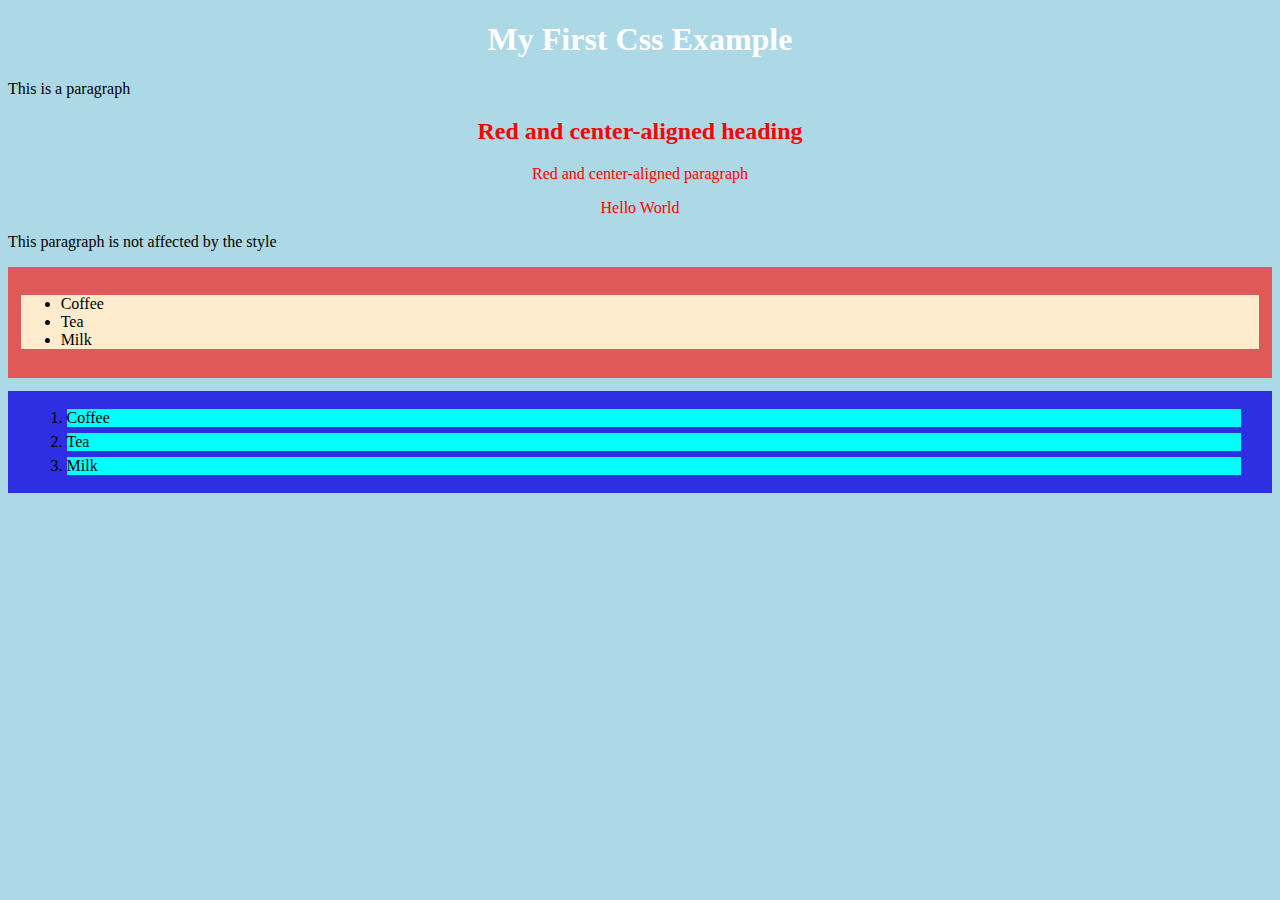
<file: ILP_HTML_Demonstration/Test/index.html>
<!DOCTYPE html>
<html lang="en">
  <head>
    <meta charset="UTF-8" />
    <meta name="viewport" content="width=device-width, initial-scale=1.0" />
    <link rel="stylesheet" href="external.css" />
    <title>Document</title>
  </head>
  <body>
    <h1 id="heading1">My First Css Example</h1>
    <p>This is a paragraph</p>
    <div id="div-red">
      <h2>Red and center-aligned heading</h2>
      <p>Red and center-aligned paragraph</p>
      <p>Hello World</p>
    </div>
    <p>This paragraph is not affected by the style</p>
    <div id="ul-div">
      <ul id="li1">
        <li>Coffee</li>
        <li>Tea</li>
        <li>Milk</li>
      </ul>
    </div>
    <div id="div-two">
      <ol>
        <li class="list">Coffee</li>
        <li class="list">Tea</li>
        <li class="list">Milk</li>
      </ol>
    </div>
  </body>
</html>
</file>
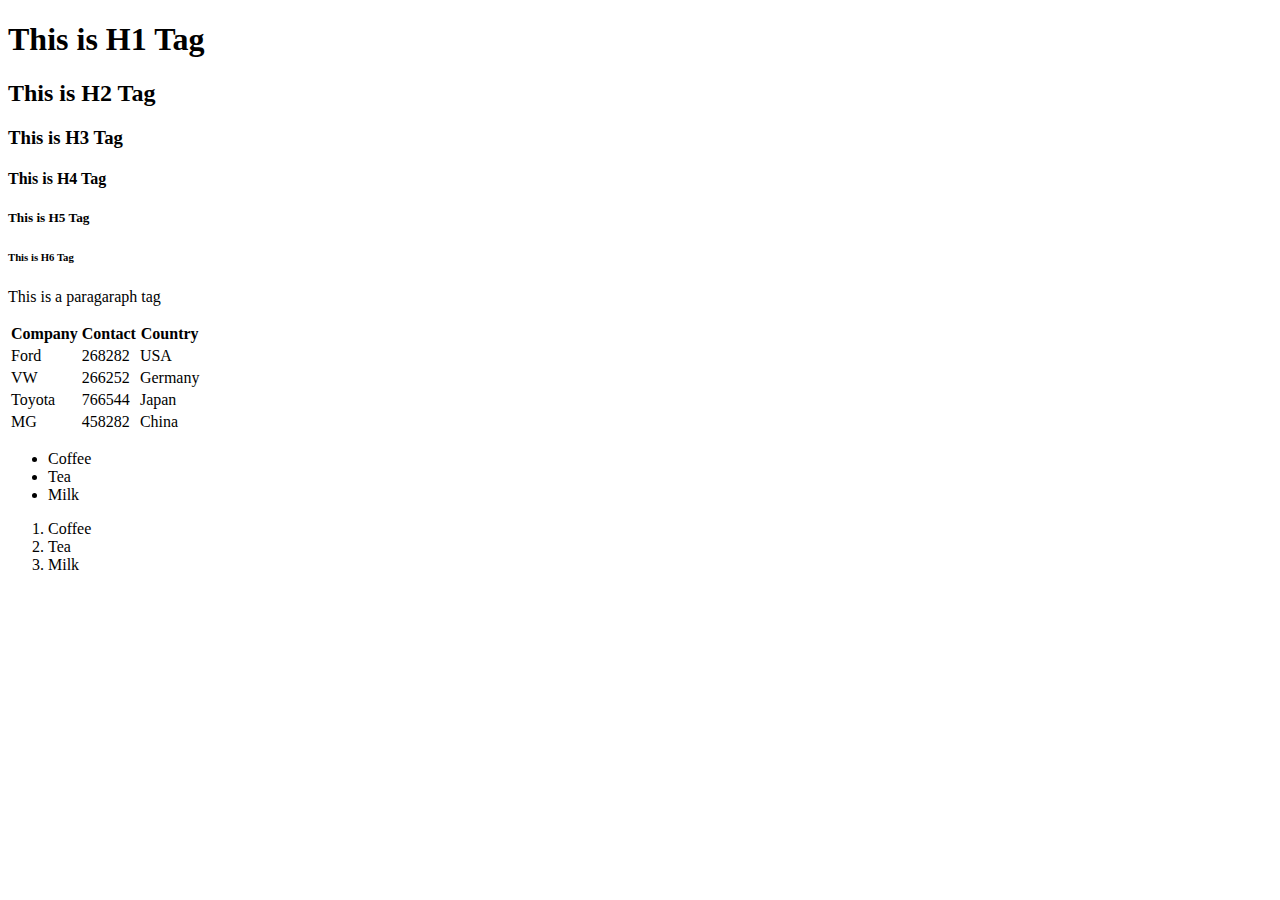
<file: ILP_HTML_Demonstration/Test/css/index.html>
<!DOCTYPE html>
<html lang="en">
<head>
    <meta charset="UTF-8">
    <meta name="viewport" content="width=device-width, initial-scale=1.0">
    <title>New Title</title>
</head>
<body>
    <h1>This is H1 Tag</h1>
    <h2>This is H2 Tag</h2>
    <h3>This is H3 Tag</h3>
    <h4>This is H4 Tag</h4>
    <h5>This is H5 Tag</h5>
    <h6>This is H6 Tag</h6>

    <p>This is a paragaraph tag</p>
    <table>
        
        <tr>
            <th>Company</th>
            <th>Contact</th>
            <th>Country</th>
        </tr>
        <tr>
            <td>Ford</td>
            <td>268282</td>
            <td>USA</td>
        </tr>
        <tr>
            <td>VW</td>
            <td>266252</td>
            <td>Germany</td>
        </tr>
        <tr>
            <td>Toyota</td>
            <td>766544</td>
            <td>Japan</td>
        </tr>
        <tr>
            <td>MG</td>
            <td>458282</td>
            <td>China</td>
        </tr>
    </table>

    <ul>
        <li>Coffee</li>
        <li>Tea</li>
        <li>Milk</li>
    </ul>
    <ol>
        <li>Coffee</li>
        <li>Tea</li>
        <li>Milk</li>
    </ol>
</body>
</html>
</file>
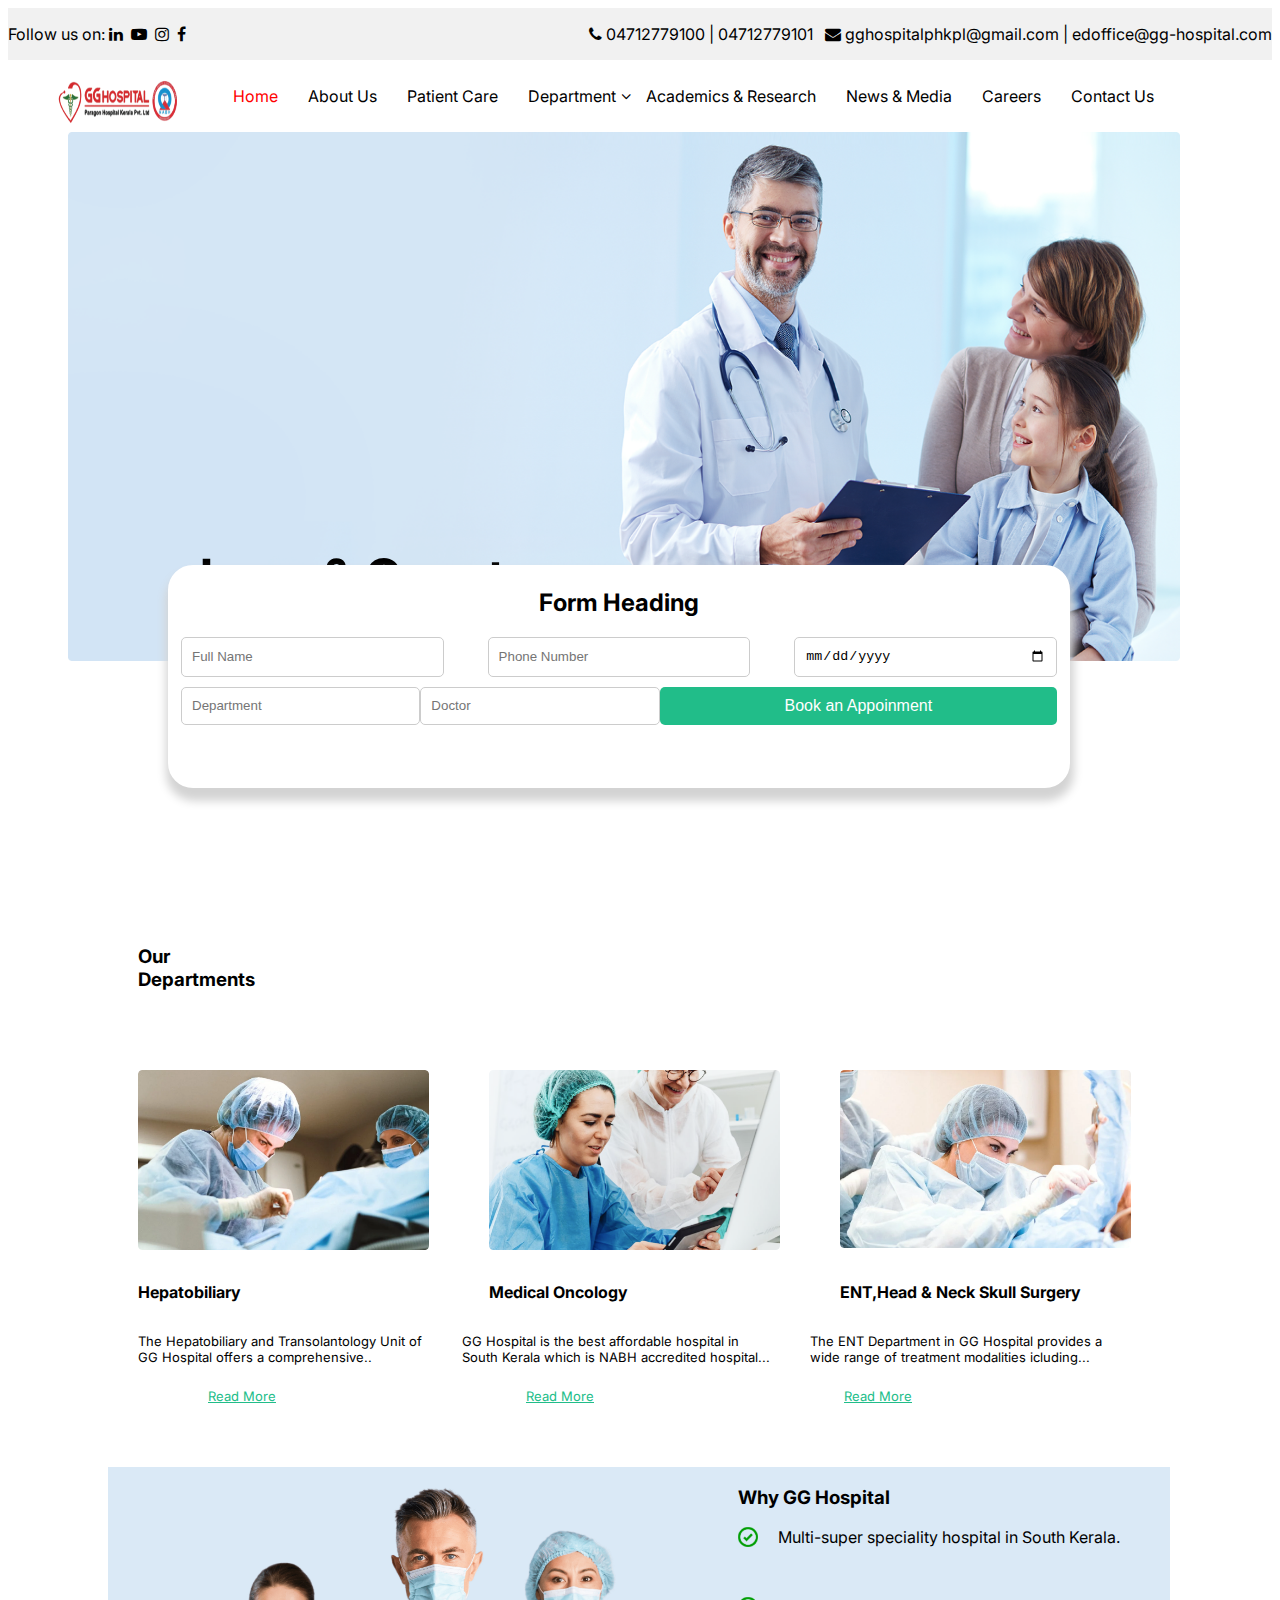
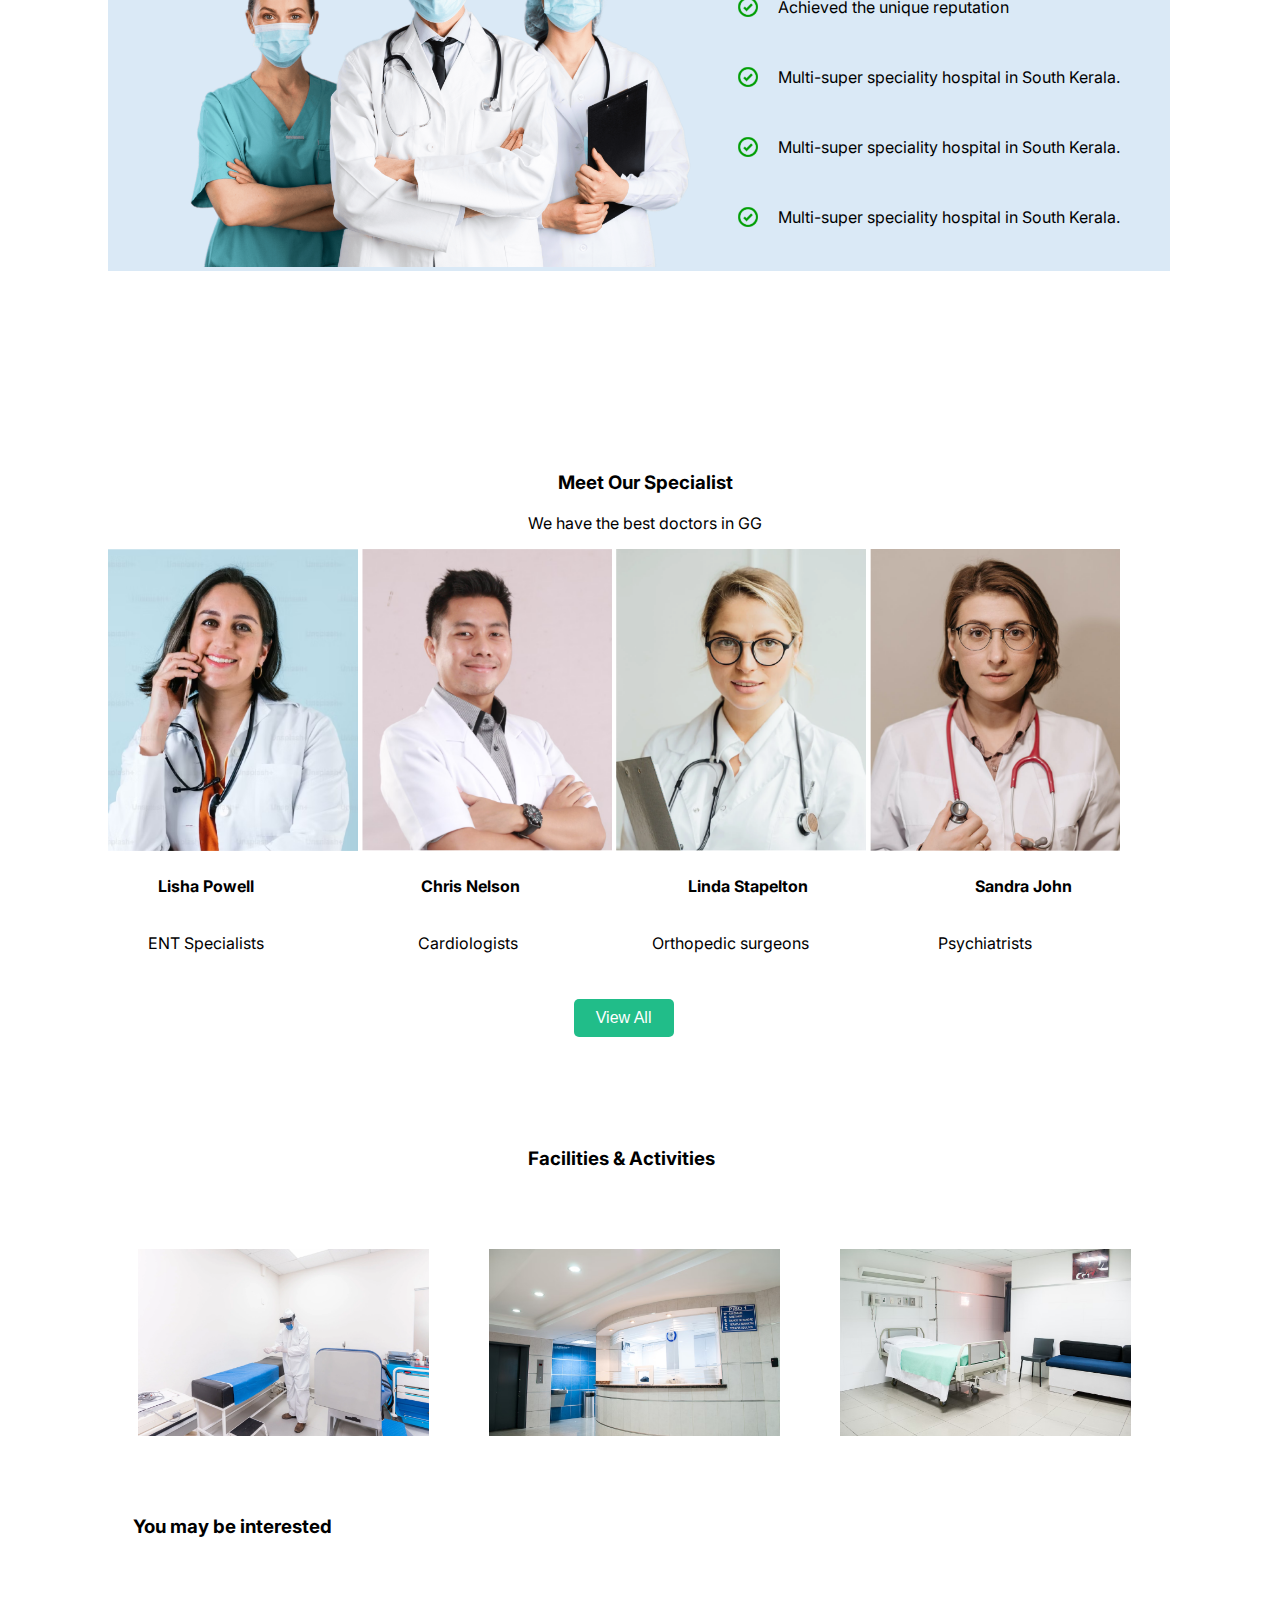
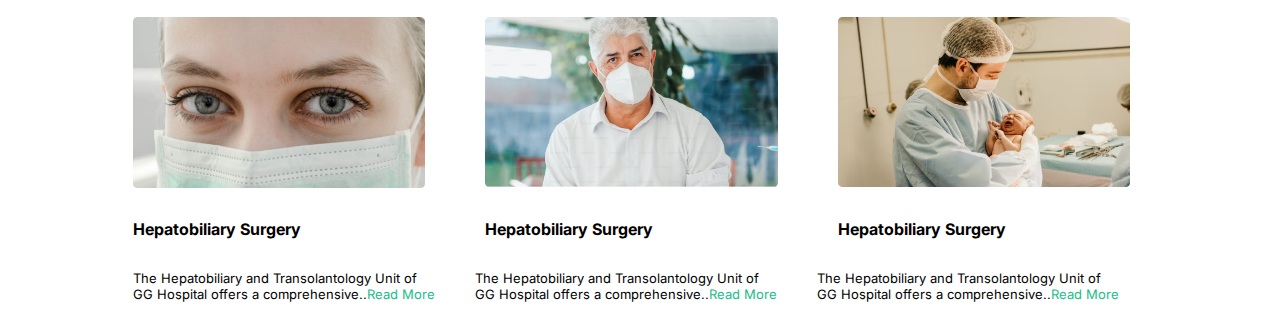
<file: ILP_HTML_Assignment/GG/home.html>
<!DOCTYPE html>
<html lang="en">
  <head>
    <meta charset="UTF-8" />
    <meta name="viewport" content="width=device-width, initial-scale=1.0" />
    <link rel="stylesheet" href="home.css" />
    <link
      rel="stylesheet"
      href="https://cdnjs.cloudflare.com/ajax/libs/font-awesome/4.7.0/css/font-awesome.min.css"
    />
    <link rel="preconnect" href="https://fonts.googleapis.com" />
    <link rel="preconnect" href="https://fonts.gstatic.com" crossorigin />
    <link
      href="https://fonts.googleapis.com/css2?family=Inter&display=swap"
      rel="stylesheet"
    />
    <title>GG</title>
  </head>
  <body>
    <header>
      <div id="header-icon">
        <div id="front-header">
          <p>
            Follow us on: <i class="fa fa-linkedin"></i>&nbsp;
            <i class="fa fa-youtube-play"></i>&nbsp;
            <i class="fa fa-instagram"></i>&nbsp;
            <i class="fa fa-facebook-f"></i>&nbsp;
          </p>
        </div>
        <div id="end-header">
          <p>
            <i class="fa fa-phone"></i>
            04712779100 | 04712779101 &nbsp;
            <i class="fa fa-envelope"></i>
            gghospitalphkpl@gmail.com | edoffice@gg-hospital.com
          </p>
        </div>
      </div>
    </header>
    <div id="nav">
      <img id="img-gg" src="img/gg_nav_img.png" alt="" />
      <nav class="navbar">
        <ul>
          <li><a id="home-nav" href="#">Home</a></li>
          <li><a href="#">About Us</a></li>
          <li><a href="#">Patient Care</a></li>
          <li><a href="#">Department</a></li>
          <i id="arrow" class="fa fa-angle-down"></i>
          <li><a href="#">Academics & Research</a></li>
          <li><a href="#">News & Media</a></li>
          <li><a href="#">Careers</a></li>
          <li><a href="#">Contact Us</a></li>
        </ul>
      </nav>
    </div>
    <div id="oveflow">
      <div id="main-image">
        <img id="doctor-image" src="img/doctor.png" alt="" />
        <div id="main-text">
          <h1>Love & Care to <br />Humanity</h1>
        </div>
        <div id="main-sub">
          <p>
            Fastest-Growing Multi Speciality Hospital <br />
            in South Kerala
          </p>
        </div>
        <div id="book-button">
          <a id="book-button-link" href="#">Book an Appoinment</a>
        </div>
        <div id="play">
          <i class="fa fa-play-circle"></i>
        </div>
        <div id="doc-talk">
          <p>Doctors Talk</p>
        </div>
        <div>
          <form class="custom-form">
            <h2>Form Heading</h2>

            <div class="row">
              <input type="text" placeholder="Full Name" />
              <input type="text" placeholder="Phone Number" />
              <input type="Date" placeholder="Date" />
            </div>

            <div class="row">
              <input type="text" placeholder="Department" />
              <input type="text" placeholder="Doctor" />
              <button type="submit">Book an Appoinment</button>
            </div>
          </form>
        </div>
      </div>
    </div>
    <div id="department">
      <h3 class="d-head">Our <br />Departments</h3>
      <div id="dept-img">
        <img class="d-img" src="img/dept/1.png" alt="" />
        <img class="d-img" src="img/dept/2.png" alt="" />
        <img class="d-img" src="img/dept/3.png" alt="" />
      </div>
      <div id="dept-head">
        <h4 class="d-head">Hepatobiliary</h4>
        <h4 class="d-head">Medical Oncology</h4>
        <h4 class="d-head">ENT,Head & Neck Skull Surgery</h4>
      </div>
      <div id="dept-desc">
        <p class="d-desc">
          The Hepatobiliary and Transolantology Unit of <br />
          GG Hospital offers a comprehensive..
        </p>
        <p class="d-desc">
          GG Hospital is the best affordable hospital in <br />
          South Kerala which is NABH accredited hospital...
        </p>
        <p class="d-desc">
          The ENT Department in GG Hospital provides a <br />
          wide range of treatment modalities icluding...
        </p>
      </div>
      <div id="dept-read">
        <p class="readmore">Read More</p>
        <p class="readmore">Read More</p>
        <p class="readmore">Read More</p>
      </div>
    </div>
    <div id="why">
      <div id="why-img">
        <img src="img/why/why.png" alt="" height="400px" />
      </div>
      <div id="why-cont">
        <h3>Why GG Hospital</h3>
        <div id="why-gc">
          <img
            class="gc"
            src="img/why/green-check-mark-verified-circle-16223 (1).png"
            alt=""
            height="20px"
          />
          <img
            class="gc"
            src="img/why/green-check-mark-verified-circle-16223 (1).png"
            alt=""
            height="20px"
          />
          <img
            class="gc"
            src="img/why/green-check-mark-verified-circle-16223 (1).png"
            alt=""
            height="20px"
          />
          <img
            class="gc"
            src="img/why/green-check-mark-verified-circle-16223 (1).png"
            alt=""
            height="20px"
          />
          <img
            class="gc"
            src="img/why/green-check-mark-verified-circle-16223 (1).png"
            alt=""
            height="20px"
          />
        </div>
        <ul id="why-ul">
          <li class="why-li">
            Multi-super speciality hospital in South Kerala.
          </li>
          <li class="why-li">Achieved the unique reputation</li>
          <li class="why-li">
            Multi-super speciality hospital in South Kerala.
          </li>
          <li class="why-li">
            Multi-super speciality hospital in South Kerala.
          </li>
          <li class="why-li">
            Multi-super speciality hospital in South Kerala.
          </li>
        </ul>
      </div>
    </div>
    <div id="special">
      <h3 id="special-head">Meet Our Specialist</h3>
      <p id="special-p">We have the best doctors in GG</p>
      <div id="special-img">
        <img class="sp-im" src="img/special/1.png" alt="" />
        <img class="sp-im" src="img/special/2.png" alt="" />
        <img class="sp-im" src="img/special/3.png" alt="" />
        <img class="sp-im" src="img/special/4.png" alt="" />
      </div>
      <div id="special-names">
        <h4>Lisha Powell</h4>
        <h4>Chris Nelson</h4>
        <h4>Linda Stapelton</h4>
        <h4>Sandra John</h4>
      </div>
      <div id="speical-sp">
        <p id="sp1" class="spsp">ENT Specialists</p>
        <p id="sp2" class="spsp">Cardiologists</p>
        <p id="sp3"class="spsp">Orthopedic surgeons</p>
        <p id="sp4" class="spsp">Psychiatrists</p>
      </div>
      <div id="spbutton">
        <button type="submit">View All</button>
      </div>
    </div>
    <div id="fac">
      <h3 class="f-head">Facilities & Activities</h3>
      <div id="fac-img">
        <img class="d-img" src="img/fac/1.png" alt="" />
        <img class="d-img" src="img/fac/2.png" alt="" />
        <img class="d-img" src="img/fac/3.png" alt="" />
      </div>
      <div id="int">
        <h3 class="i-head">You may be interested</h3>
        <div id="int-img">
          <img class="i-img" src="img/int/1.png" alt="" />
          <img class="i-img" src="img/int/2.png" alt="" />
          <img class="i-img" src="img/int/3.png" alt="" />
        </div>
        <div id="int-head">
          <h4 class="d-head">Hepatobiliary Surgery</h4>
          <h4 class="d-head">Hepatobiliary Surgery</h4>
          <h4 class="d-head">Hepatobiliary Surgery</h4>
        </div>
        <div id="int-desc">
          <p class="i-desc">
            The Hepatobiliary and Transolantology Unit of <br />
            GG Hospital offers a comprehensive..<span class="i-read">Read More</span>
          </p>
          <p class="i-desc">
            The Hepatobiliary and Transolantology Unit of <br />
            GG Hospital offers a comprehensive..<span class="i-read">Read More</span>
          </p>
          <p class="i-desc">
            The Hepatobiliary and Transolantology Unit of <br />
            GG Hospital offers a comprehensive..<span class="i-read">Read More</span>
          </p>
        </div>
      </div>
  </body>
</html>
</file>
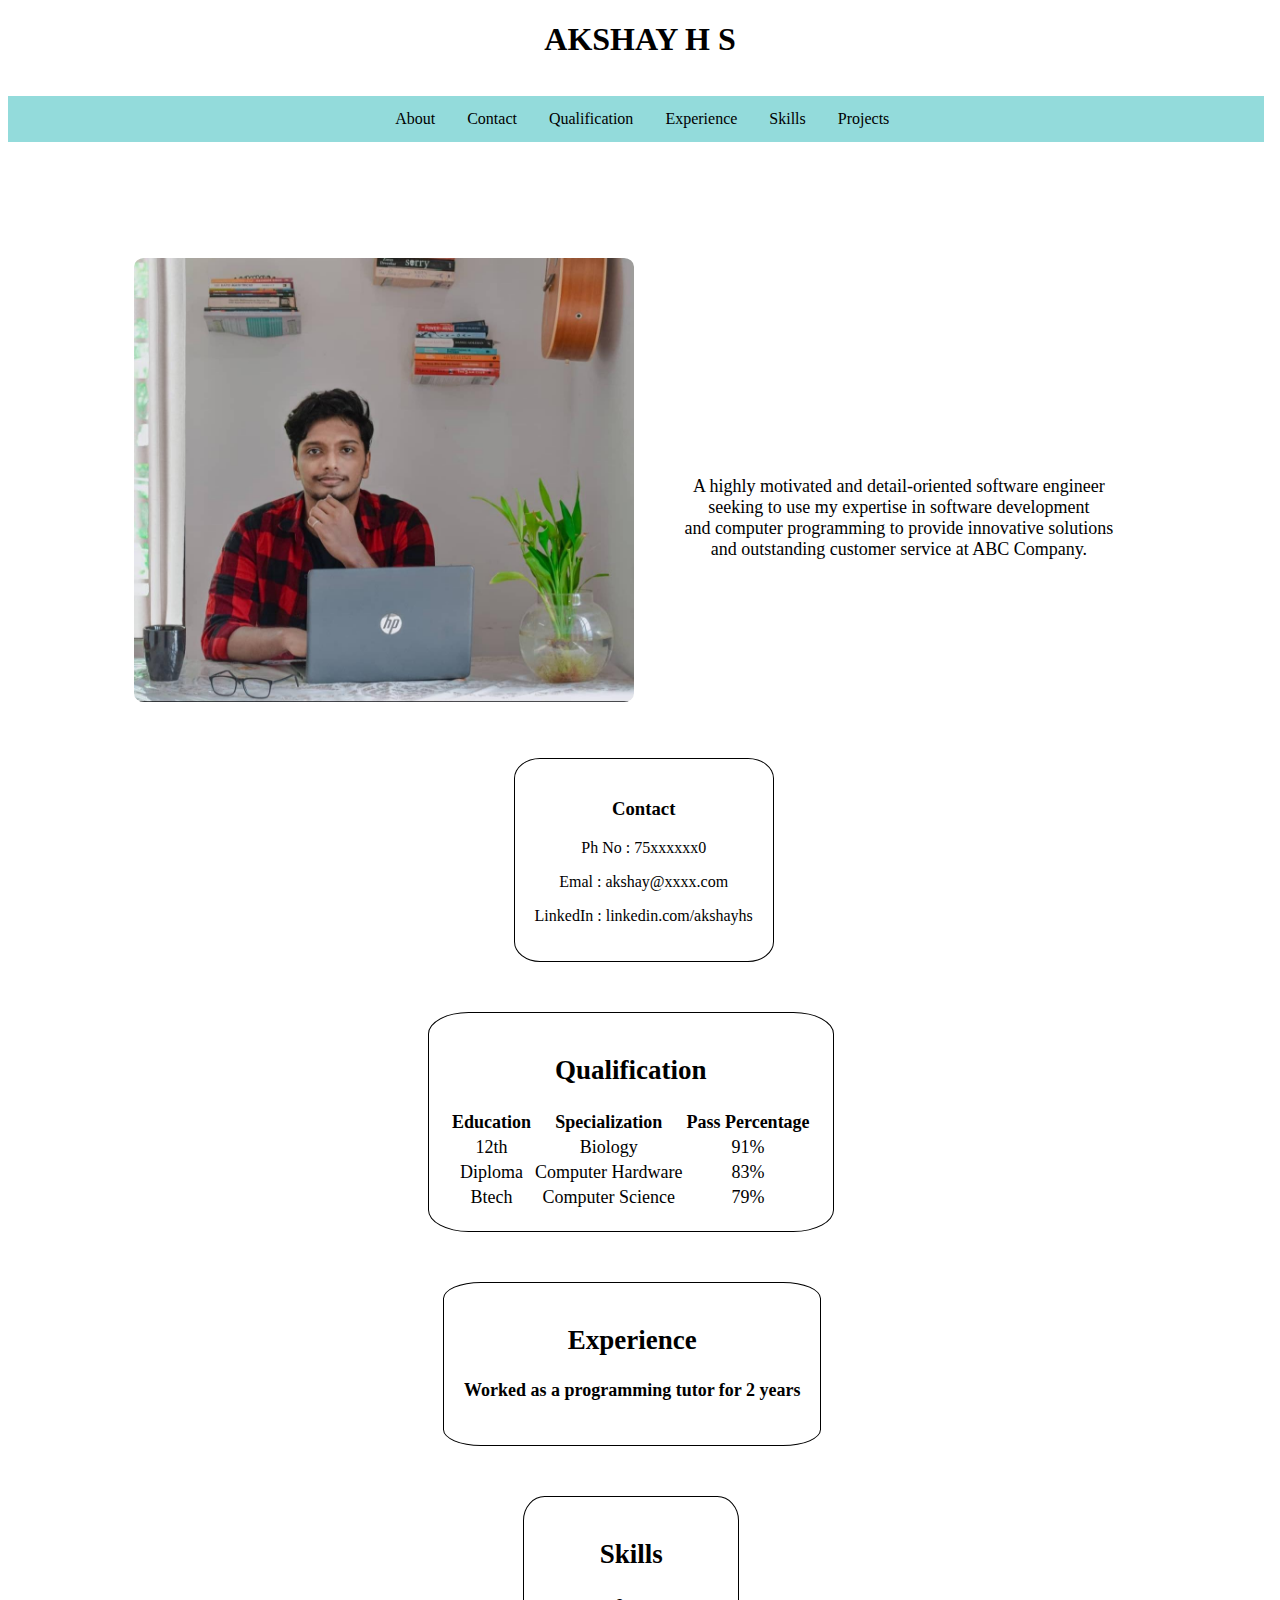
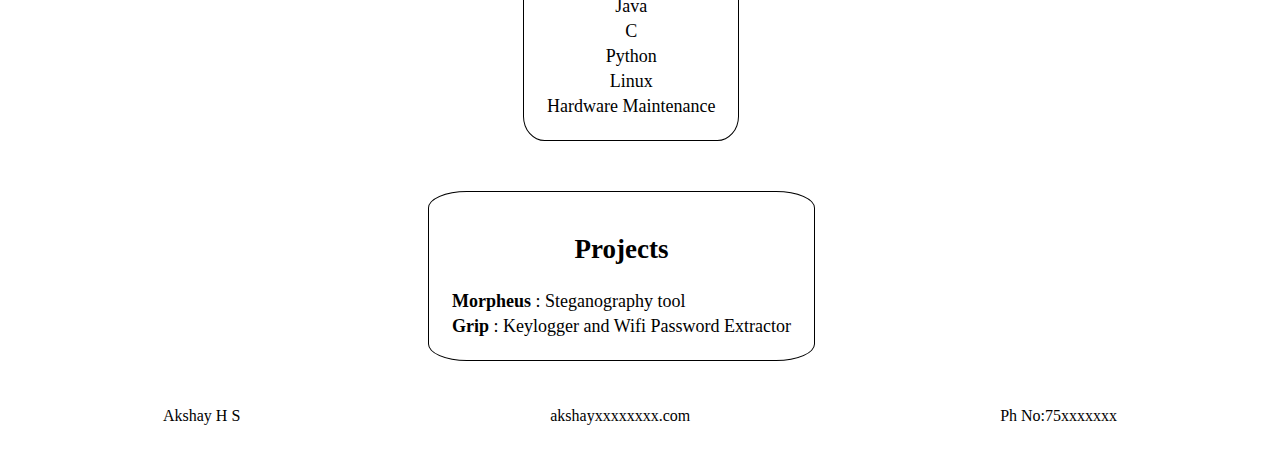
<file: ILP_HTML_Assignment/Resumev2/home.html>
<!DOCTYPE html>
<html lang="en">
  <head>
    <meta charset="UTF-8" />
    <meta name="viewport" content="width=device-width, initial-scale=1.0" />
    <title>Resume</title>
    <link rel="stylesheet" href="home.css" />
  </head>
  <body>
    <h1 id="title-name">AKSHAY H S</h1>
    <ul id="nav">
      <li><a href="#about">About</a></li>
      <li><a href="#contact">Contact</a></li>
      <li><a href="#qualification">Qualification</a></li>
      <li><a href="#experience">Experience</a></li>
      <li><a href="#skills">Skills</a></li>
      <li><a href="#projects">Projects</a></li>
    </ul>
    <div id="about">
      <div id="image"><img src="img/my_pic.png" alt="Profile Picture" /></div>
      <div id="carrer-goal">
        <p>
          A highly motivated and detail-oriented  software engineer <br>seeking to
          use my expertise in software development<br>  and computer programming to
          provide innovative solutions<br> and outstanding customer service at ABC
          Company.
        </p>
      </div>
    </div>
</div>
    <div id="contact">
        <div id="my-contact">
            <h3>Contact</h3>
            <p>Ph No    : 75xxxxxx0</p>
            <p>Emal     : akshay@xxxx.com</p>
            <p>LinkedIn : linkedin.com/akshayhs</p>
        </div>
        <div id="qualification">
            <h2>Qualification</h2>
            <table>
                <tr>
                  <th>Education</th>
                  <th>Specialization</th>
                  <th>Pass Percentage</th>
                </tr>
                <tr>
                  <td>12th</td>
                  <td>Biology</td>
                  <td>91%</td>
                </tr>
                <tr>
                  <td>Diploma</td>
                  <td>Computer Hardware</td>
                  <td>83%</td>
                </tr>
                <tr>
                  <td>Btech</td>
                  <td>Computer Science</td>
                  <td>79%</td>
                </tr>
              </table>
        </div>
        <div id="experience">
            <h2>Experience</h2>
            <h4>Worked as a programming tutor for 2 years</h4>
        </div>
        <div id="skills">
          <h2>Skills</h2>
          <table>
            <tr><td>Java</td></tr>
            <tr><td>C</td></tr>
            <tr><td>Python</td></tr>
            <tr><td>Linux</td></tr>
            <tr><td>Hardware Maintenance</td></tr>
          </table>
        </div>
        <div id="projects">
          <h2>Projects</h2>
          <table id="project-table">
            <tr><td><b>Morpheus </b>: Steganography tool</td></tr>
            <tr><td><b>Grip </b>: Keylogger and Wifi Password Extractor</td></tr>
          </table>
        </div>
        <footer>
          <p>Akshay H S</p>
          <p>akshayxxxxxxxx.com</p>
          <p>Ph No:75xxxxxxx</p>
        </footer>
  </body>
</html>
</file>
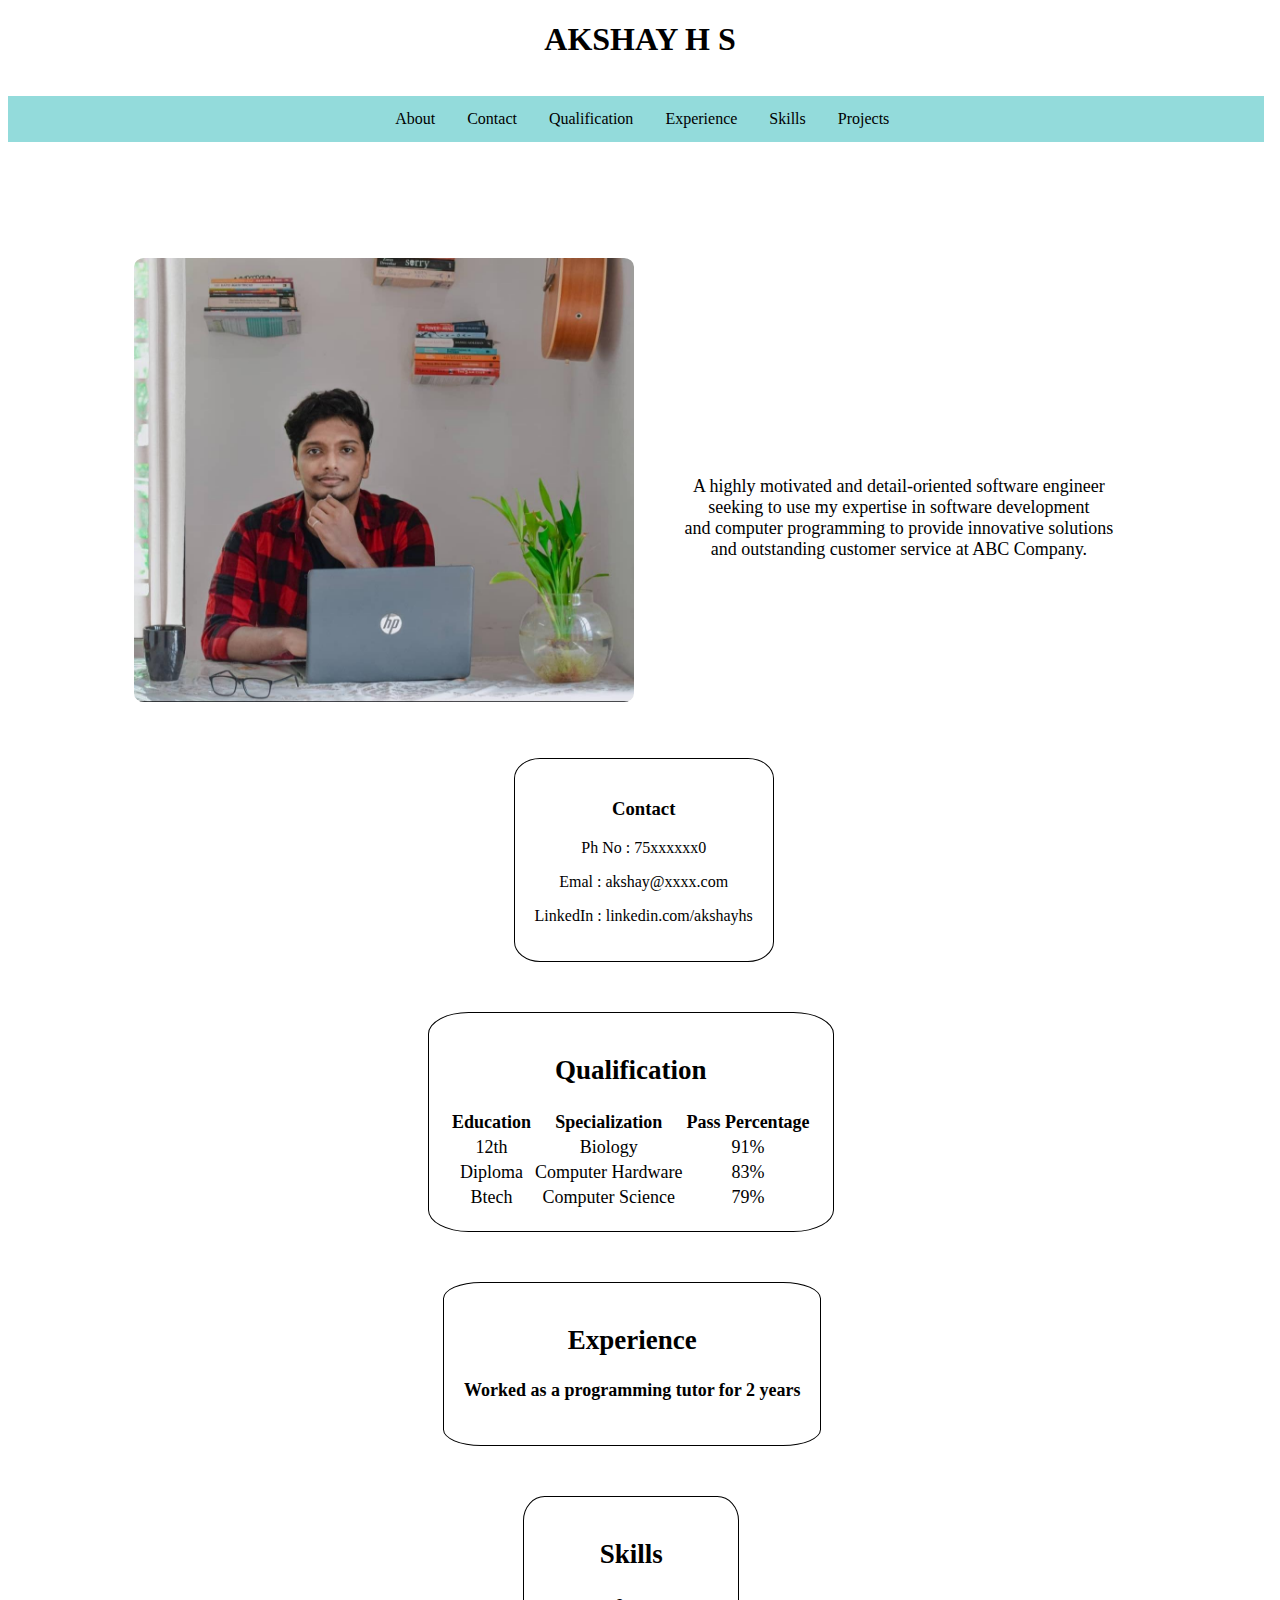
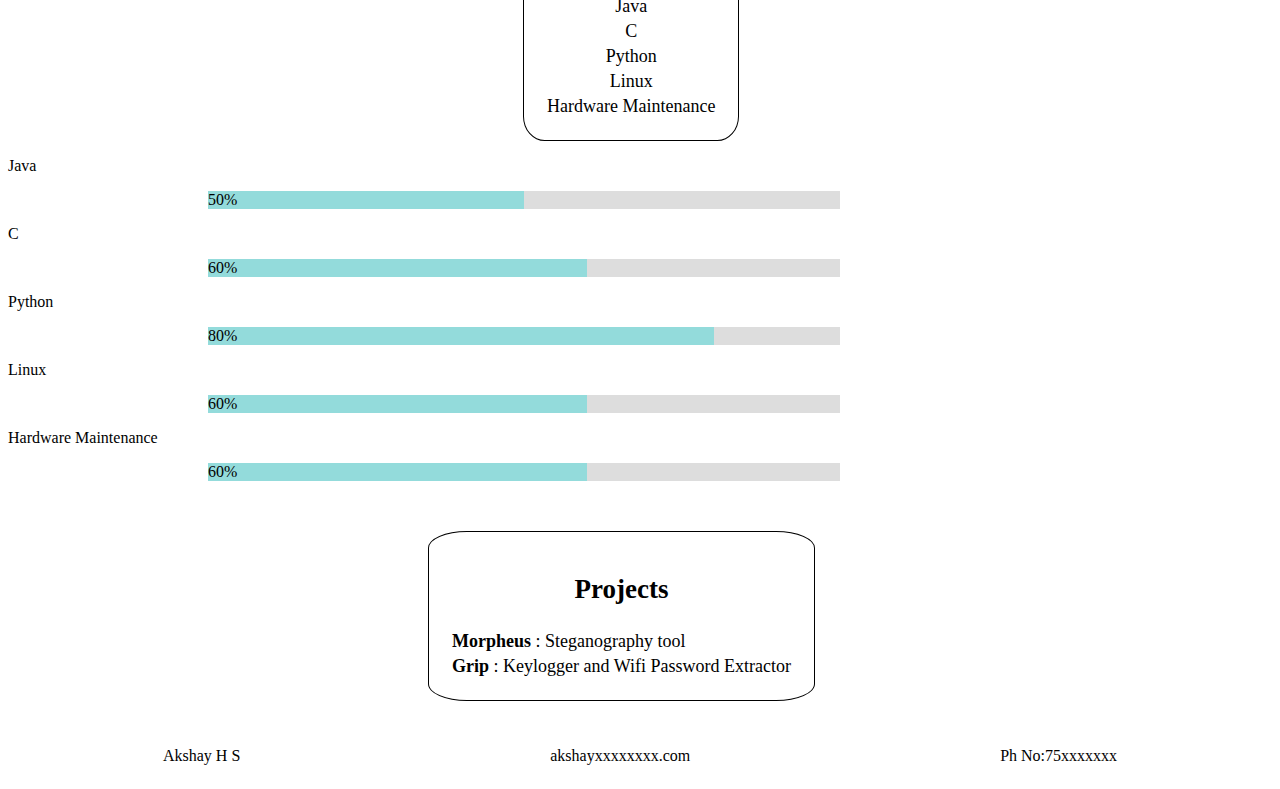
<file: ILP_HTML_Assignment/Resumev3/home.html>
<!DOCTYPE html>
<html lang="en">
  <head>
    <meta charset="UTF-8" />
    <meta name="viewport" content="width=device-width, initial-scale=1.0" />
    <title>Resume</title>
    <link rel="stylesheet" href="home.css" />
  </head>
  <body>
    <h1 id="title-name">AKSHAY H S</h1>
    <ul id="nav">
      <li><a href="#about">About</a></li>
      <li><a href="#contact">Contact</a></li>
      <li><a href="#qualification">Qualification</a></li>
      <li><a href="#experience">Experience</a></li>
      <li><a href="#skills">Skills</a></li>
      <li><a href="#projects">Projects</a></li>
    </ul>
    <div id="about">
      <div id="image"><img src="img/my_pic.png" alt="Profile Picture" /></div>
      <div id="carrer-goal">
        <p>
          A highly motivated and detail-oriented  software engineer <br>seeking to
          use my expertise in software development<br>  and computer programming to
          provide innovative solutions<br> and outstanding customer service at ABC
          Company.
        </p>
      </div>
    </div>
</div>
    <div id="contact">
        <div id="my-contact">
            <h3>Contact</h3>
            <p>Ph No    : 75xxxxxx0</p>
            <p>Emal     : akshay@xxxx.com</p>
            <p>LinkedIn : linkedin.com/akshayhs</p>
        </div>
        <div id="qualification">
            <h2>Qualification</h2>
            <table>
                <tr>
                  <th>Education</th>
                  <th>Specialization</th>
                  <th>Pass Percentage</th>
                </tr>
                <tr>
                  <td>12th</td>
                  <td>Biology</td>
                  <td>91%</td>
                </tr>
                <tr>
                  <td>Diploma</td>
                  <td>Computer Hardware</td>
                  <td>83%</td>
                </tr>
                <tr>
                  <td>Btech</td>
                  <td>Computer Science</td>
                  <td>79%</td>
                </tr>
              </table>
        </div>
        <div id="experience">
            <h2>Experience</h2>
            <h4>Worked as a programming tutor for 2 years</h4>
        </div>
        <div id="skills">
          <h2>Skills</h2>
          <table>
            <tr><td>Java</td></tr>
            <tr><td>C</td></tr>
            <tr><td>Python</td></tr>
            <tr><td>Linux</td></tr>
            <tr><td>Hardware Maintenance</td></tr>
          </table>
        </div>
        <div id="skillbars">
          <p>Java</p>
<div class="container">
  <div id="java">50%</div>
</div>
<p>C</p>
<div class="container">
  <div id="c">60%</div>
</div>

<p>Python</p>
<div class="container">
  <div id="python">80%</div>
</div>

<p>Linux</p>
<div class="container">
  <div id="linux">60%</div>
</div>

<p>Hardware Maintenance</p>
<div class="container">
  <div id="hw">60%</div>
</div>
        </div>

        <div id="projects">
          <h2>Projects</h2>
          <table id="project-table">
            <tr><td><b>Morpheus </b>: Steganography tool</td></tr>
            <tr><td><b>Grip </b>: Keylogger and Wifi Password Extractor</td></tr>
          </table>
        </div>
        <footer>
          <p>Akshay H S</p>
          <p>akshayxxxxxxxx.com</p>
          <p>Ph No:75xxxxxxx</p>
        </footer>
  </body>
</html>
</file>
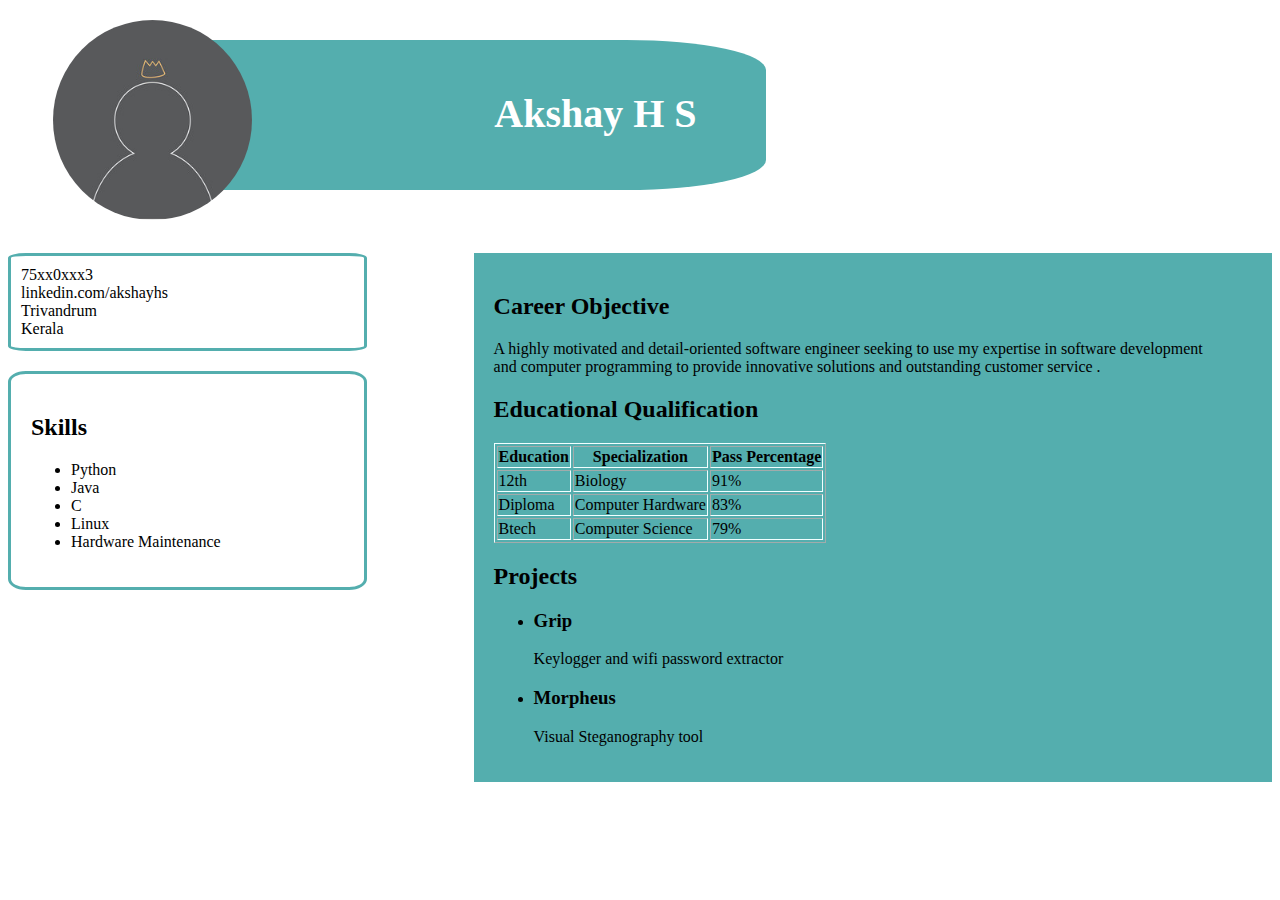
<file: ILP_HTML_Demonstration/Resume/resume.html>
<!DOCTYPE html>
<html lang="en">
  <head>
    <meta charset="UTF-8" />
    <meta name="viewport" content="width=device-width, initial-scale=1.0" />
    <title>Resume</title>
    <link rel="stylesheet" href="external.css" />
  </head>
  <body>
    <div id="title">
    <img src="img/pro.jpg" alt="profile picture" />
    <h1 id="name">Akshay H S</h1>
</div>
    <div id="info">
      <div id="contact">
        75xx0xxx3 <br>
        linkedin.com/akshayhs <br>
        Trivandrum <br>Kerala
      </div>
      <div id="skills">
        <h2>Skills</h2>
        <ul>
          <li>Python</li>
          <li>Java</li>
          <li>C</li>
          <li>Linux</li>
          <li>Hardware Maintenance</li>
        </ul>
      </div>
    </div>
    <div id="details">
      <h2>Career Objective</h2>
      <p>
        A highly motivated and detail-oriented software engineer seeking to use
        my expertise in software development <br />and computer programming to
        provide innovative solutions and outstanding customer service .
      </p>

      <h2>Educational Qualification</h2>

      <table border="1px">
        <tr>
          <th>Education</th>
          <th>Specialization</th>
          <th>Pass Percentage</th>
        </tr>
        <tr>
          <td>12th</td>
          <td>Biology</td>
          <td>91%</td>
        </tr>
        <tr>
          <td>Diploma</td>
          <td>Computer Hardware</td>
          <td>83%</td>
        </tr>
        <tr>
          <td>Btech</td>
          <td>Computer Science</td>
          <td>79%</td>
        </tr>
      </table>
      <h2>Projects</h2>
      <ul>
        <li><h3>Grip</h3></li>
        <p>Keylogger and wifi password extractor</p>
        <li><h3>Morpheus</h3></li>
        <p>Visual Steganography tool</p>
      </ul>
    </div>
  </body>
</html>
</file>
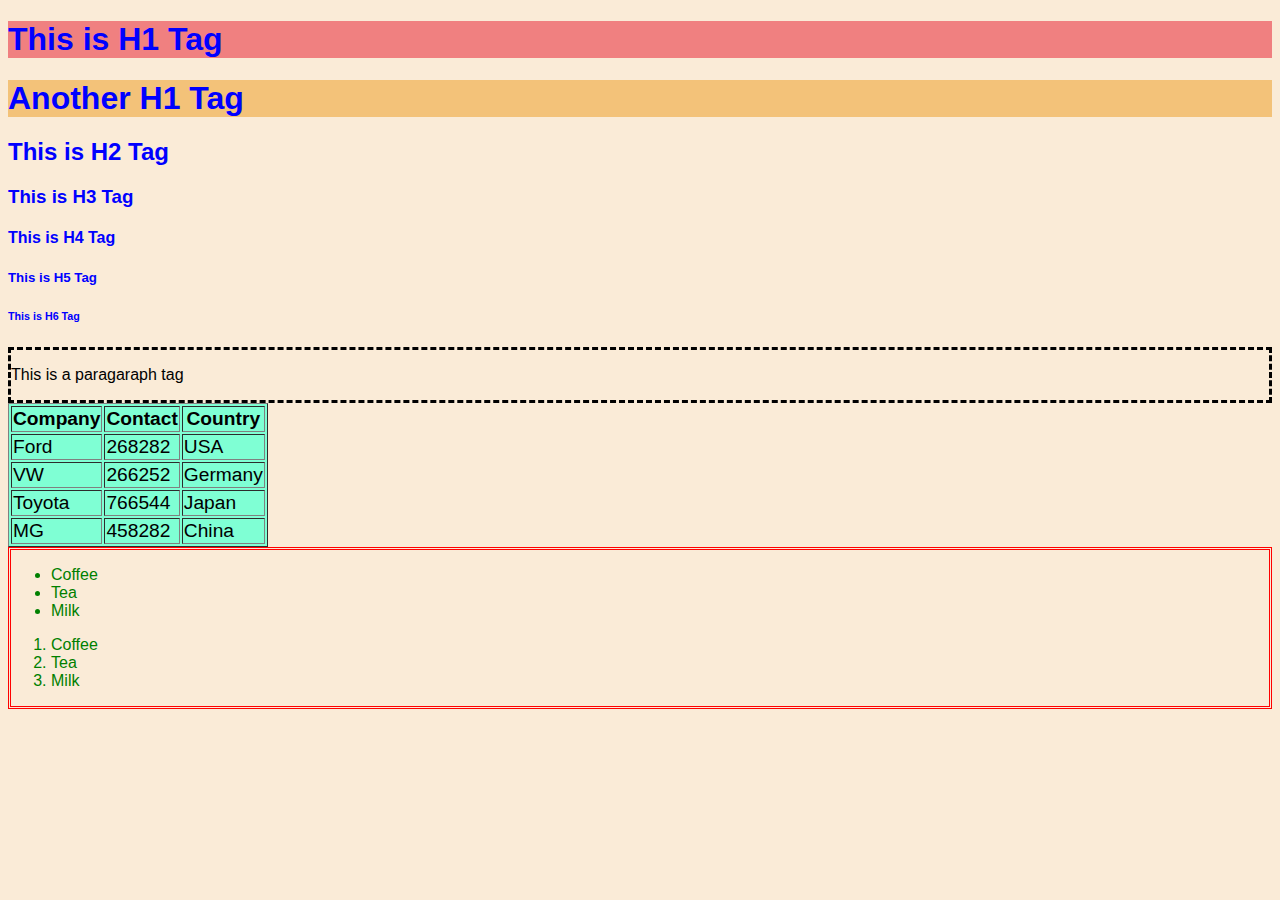
<file: ILP_HTML_Demonstration/Test/css/css.html>
<!DOCTYPE html>
<html lang="en">
  <head>
    <meta charset="UTF-8" />
    <meta name="viewport" content="width=device-width, initial-scale=1.0" />
    <title>New Title</title>
    <style>
      #para {
        border-style: dashed;
      }
      #list {
        font-family: "Segoe UI", Tahoma, Geneva, Verdana, sans-serif;
        color: green;
        border-style: double;
        border-color: red;
      }
      #all_headings {
        color: blue;
      }
      #table {
        font-size: larger;
      }
      #my_table {
        background-color: aquamarine;
      }
      .heading1 {
        background-color: lightcoral;
      }
      body {
        background-color: antiquewhite;
        font: message-box;
      }
      h1 {
        background-color: rgb(243, 194, 121);
      }
    </style>
  </head>
  <body>
    <div>
      <div id="all_headings">
        <h1 class="heading1">This is H1 Tag</h1>
        <h1>Another H1 Tag</h1>
        <h2>This is H2 Tag</h2>
        <h3>This is H3 Tag</h3>
        <h4>This is H4 Tag</h4>
        <h5 id="heading5">This is H5 Tag</h5>
        <h6>This is H6 Tag</h6>
      </div>
      <div id="para">
        <p>This is a paragaraph tag</p>
      </div>
      <div id="table">
        <table id="my_table" border="1px">
          <tr>
            <th>Company</th>
            <th>Contact</th>
            <th>Country</th>
          </tr>
          <tr>
            <td>Ford</td>
            <td>268282</td>
            <td>USA</td>
          </tr>
          <tr>
            <td>VW</td>
            <td>266252</td>
            <td>Germany</td>
          </tr>
          <tr>
            <td>Toyota</td>
            <td>766544</td>
            <td>Japan</td>
          </tr>
          <tr>
            <td>MG</td>
            <td>458282</td>
            <td>China</td>
          </tr>
        </table>
      </div>
      <div id="list">
        <ul>
          <li>Coffee</li>
          <li>Tea</li>
          <li>Milk</li>
        </ul>
        <ol>
          <li>Coffee</li>
          <li>Tea</li>
          <li>Milk</li>
        </ol>
      </div>
    </div>
  </body>
</html>
</file>
<file: ILP_HTML_Demonstration/Test/external.css>
body {
  background-color: lightblue;
}
#heading1 {
  color: white;
  text-align: center;
}
#div-red {
  color: red;
  text-align: center;
}
#ul-div {
  padding-right: 1%;
  padding: 1%;
  background-color: rgb(223, 89, 89);
}
#li1 {
  background-color: blanchedalmond;
}


#div-two {
  margin-top: 1%;
  padding-bottom: 0.2%;
  padding-right: 2%;
  padding-top: 0.2%;
  padding-left: 1%;
  background-color: rgb(46, 46, 226);
}
#class-list {
  border: 5px solid blue;
}
.list {
  margin: 0.5%;
  background-color: aqua;
}
</file>
<file: ILP_HTML_Assignment/GG/home.css>
body {
  font-family: "Inter", sans-serif;
}
#header-icon {
  display: flex;
  width: 100%;
  justify-content: space-between;
  background-color: rgb(241, 241, 241);
}
#img-gg {
  width: 120px;
  height: 50px;
  margin-top: 17px;
}
#nav {
  margin-left: 50px;
  display: flex;
}

.navbar {
  background-color: white;
}

.navbar ul {
  list-style: none;
  display: flex;
}

.navbar a {
  display: block;
  padding: 10px 15px;
  text-decoration: none;
  color: black;
}
#home-nav {
  color: red;
}
.navbar a:hover {
  background-color: rgb(231, 229, 229); /* Hover background color */
}
#doctor-image {
  position: relative;
  width: 88%;
  padding-left: 60px;
  height: 70%;
  z-index: 0;
}
#main-text {
  font-size: 25px;
  position: absolute;
  bottom: 200px;
  left: 200px;
}
#main-sub {
  position: absolute;
  bottom: 170px;
  left: 200px;
}
#book-button-link {
  background-color: rgb(33, 189, 137);
  border: none;
  color: white;
  padding: 12px 32px;
  text-align: center;
  text-decoration: none;
  display: inline-block;
  font-size: 12px;
  margin: 4px 2px;
  cursor: pointer;
  border-radius: 2%;
}
#book-button {
  position: absolute;
  bottom: 110px;
  left: 200px;
}
#play {
  position: absolute;
  bottom: 122px;
  left: 400px;
}
#doc-talk {
  position: absolute;
  bottom: 107px;
  left: 420px;
  text-decoration: underline;
}
#arrow {
  margin-top: 12px;
  margin-left: -10px;
}
#main-image {
  z-index: 0;
}
.custom-form {
  position: absolute;
  border: solid white;
  margin-top: -100px;
  margin-left: 160px;
  z-index: 15;
  background-color: white;
  border-radius: 25px;
  width: 70%;
  padding-bottom: 50px;
  box-shadow: 1px 10px 10px 3px rgb(211, 211, 211);
}

h2 {
  text-align: center;
}

.row {
  display: flex;
  justify-content: space-between;
  margin-bottom: 15px;
}

input {
  width: 30%; /* Adjust width as needed */
  padding: 10px;
  box-sizing: border-box;
  border: 1px solid #ccc;
  border-radius: 5px;
}

button {
  display: block;
  width: 50%;
  padding: 10px;
  background-color: rgb(33, 189, 137);
  color: white;
  border: none;
  border-radius: 5px;
  cursor: pointer;
  font-size: 16px;
}

.row {
  margin: 10px;
}
#overflow {
  position: relative;
}

#department {
  margin-top: 250px;
  margin-left: 100px;
}
#dept-img {
  display: flex;
}
.d-img {
  padding: 30px;
  width: 25%;
  height: 25%;
}
#dept-head {
  margin-top: -50px;
  display: flex;
}
#d-head {
  padding-left: 100px;
  margin-top: -50px;
  display: flex;
  padding-bottom: 10px;
}
.d-head {
  padding: 30px;
  width: 25%;
}
#dept-desc {
  font-size: small;
  display: flex;
}
.d-desc {
  margin-top: -30px;
  padding: 10px;
  margin-left: 20px;
}
#dept-read {
  display: flex;
  color: rgb(33, 189, 137);
  text-decoration: underline;
  font-size: small;
}
.readmore {
  padding: 150px;
  margin-top: -150px;
  margin-left: -50px;
  text-align: left;
}
#why {
  background-color: rgb(218, 233, 246);
  display: flex;
  margin-top: -100px;
  width: fit-content;
  margin-left: 100px;
  padding-right: 50px;
}
#why-img {
  margin-left: 50px;
}
.gc {
  display: block;
  padding-bottom: 50px;
}
#why-ul {
  margin-top: -400px;
  padding-bottom: -400px;
}
.why-li {
  margin-top: 50px;
  list-style: none;
}

#special {
  margin-top: 200px;
  margin-left: 100px;
  display: block;
}

#special-head {
  padding-left: 450px;
}
#special-p {
  padding-top: -100px;
  padding-left: 420px;
}
#special-img {
  display: block;
}
.sp-im {
  width: 250px;
}
#special-names
{
  display: flex;
  justify-content: space-between;
  text-align: center;
  padding-left: 50px;
  margin-right: 200px;
}
#special-sp
{

  font-size: small;
  margin-top: -10px;
}
.spsp
{

  display: inline-flex;
  text-align:center;
  padding-left: 150px; 
}
#sp1
{
  margin-left: -110px;
}
#sp3
{
  margin-left: -20px;
}
#sp4
{
  margin-left: -25px;
}
#spbutton
{
  margin-top: 30px;
  margin-left: 40%;
  font-size: 2px;
  padding:-10px;
  width: 200px;
}
#fac {
  margin-top: 80px;
  margin-left: 100px;
}
#fac-img {
  display: flex;
}
.f-img {
  padding: 30px;
  width: 25%;
  height: 25%;
}
#f-head {
  padding-left: 100px;
  margin-top: -50px;
  display: flex;
  padding-bottom: 10px;
 
}
.f-head {
  padding: 30px;
  width: 25%;
  margin-left: 390px;
}
#fac-desc {
  font-size: small;
  display: flex;
}
#int {
  margin-top: 10px;
  margin-left: -5px;
}
#int-img {
  display: flex;
}
.i-img {
  padding: 30px;
  width: 25%;
  height: 25%;
}
#int-head {
  margin-top: -50px;
  display: flex;
}
#i-head {
  padding-left: 100px;
  margin-top: -50px;
  display: flex;
  padding-bottom: 10px;
}
.i-head {
  padding: 30px;
  width: 25%;
}
#int-desc {
  font-size: small;
  display: flex;
}
.i-desc {
  margin-top: -30px;
  padding: 10px;
  margin-left: 20px;
}

.i-read
{
  color: rgb(33, 189, 137);
}
</file>
<file: ILP_HTML_Assignment/Resumev2/home.css>
#title-name
{
  text-align: center;
}
#nav {
    list-style-type: none;
    padding-left: 29%;
    padding-right: 28%;
    position: fixed;
    background-color: rgb(147, 219, 219);
    transition: transform;
  }
  #nav :hover
  {
    background-color: white;
    transform: scale(1.11);
  }

  li
{
    float: left;
    
}
li a {
    display: block;
    color: black;
    text-align: center;
    padding: 14px 16px;
    text-decoration: none;
  }
  
  li a:hover {
    background-color:rgb(147, 219, 219);
  }
  #about
  {
    text-align: center;
    margin-left: 10%;
    height: 200px;
    margin-top: 200px;
  }
  img{
    width: 500px;
    border-radius: 2%;
  }
  #image
  {
    float: left;
  }
  #image :hover
  {
    box-shadow: 10px 10px 10px 10px rgb(147, 219, 219);
  }
  #carrer-goal
  {
    padding-top:200px;
    padding-left: 50px;
    float: left;
    font-size: large;
  }
  #carrer-goal :hover
  {
    box-shadow: 10px 10px 10px 10px rgb(147, 219, 219);
  }
  #my-contact
  {
    
    margin-top: 300px;
    border: 1px solid;
    text-align: center;
    width: max-content;
    margin-left: 40%;
    padding: 20px;
    border-radius: 10%;
  }
  #contact :hover
  {
    box-shadow: 2px 2px 2px 2px rgb(147, 219, 219);
    border-radius: 0%;
  }
  #qualification{
    font-size: large;
    text-align: center;
    margin-left: 420px;
    margin-top: 50px;
    border: solid black;
    width: max-content;
    border-width: 1px;
    padding: 20px;
    border-radius: 10%;
  }
 #qualification :hover
  {
      box-shadow: 2px 2px 2px 2px rgb(147, 219, 219);
      border-radius: 0%;
  }

#experience
{
  font-size: large;
    text-align: center;
    margin-left: 435px;
    margin-top: 50px;
    border: solid black;
    width: max-content;
    border-width: 1px;
    padding: 20px;
    border-radius: 10%;
}
#experience :hover
  {
      box-shadow: 2px 2px 2px 2px rgb(147, 219, 219);
      border-radius: 0%;
  }

#skills
{
  font-size: large;
    text-align: center;
    margin-left: 515px;
    margin-top: 50px;
    border: solid black;
    width: max-content;
    border-width: 1px;
    padding: 20px;
    border-radius: 10%;
}
#skills:hover
{
  box-shadow: 10px 10px 10px 10px rgb(147, 219, 219);
  border-radius: 0%;
}
#projects
{
  font-size: large;
    text-align: center;
    margin-left: 420px;
    margin-top: 50px;
    border: solid black;
    width: max-content;
    border-width: 1px;
    padding: 20px;
    margin-bottom: 30px;
    border-radius: 10%;
}
#project-table
{
  text-align: left;
}
#projects:hover
{
  box-shadow: 10px 10px 10px 10px rgb(147, 219, 219);
  border-radius: 0%;
}
footer{
  text-align: center;
  display: flex;
  justify-content: space-around;
}
</file>
<file: ILP_HTML_Assignment/Resumev3/home.css>
#title-name
{
  text-align: center;
}
#nav {
    list-style-type: none;
    padding-left: 29%;
    padding-right: 28%;
    position: fixed;
    background-color: rgb(147, 219, 219);
    transition: transform;
  }
  #nav :hover
  {
    background-color: white;
    transform: scale(1.11);
  }

  li
{
    float: left;
    
}
li a {
    display: block;
    color: black;
    text-align: center;
    padding: 14px 16px;
    text-decoration: none;
  }
  
  li a:hover {
    background-color:rgb(147, 219, 219);
  }
  #about
  {
    text-align: center;
    margin-left: 10%;
    height: 200px;
    margin-top: 200px;
  }
  img{
    width: 500px;
    border-radius: 2%;
  }
  #image
  {
    float: left;
  }
  #image :hover
  {
    box-shadow: 10px 10px 10px 10px rgb(147, 219, 219);
  }
  #carrer-goal
  {
    padding-top:200px;
    padding-left: 50px;
    float: left;
    font-size: large;
  }
  #carrer-goal :hover
  {
    box-shadow: 10px 10px 10px 10px rgb(147, 219, 219);
  }
  #my-contact
  {
    
    margin-top: 300px;
    border: 1px solid;
    text-align: center;
    width: max-content;
    margin-left: 40%;
    padding: 20px;
    border-radius: 10%;
  }
  #contact :hover
  {
    box-shadow: 2px 2px 2px 2px rgb(147, 219, 219);
    border-radius: 0%;
  }
  #qualification{
    font-size: large;
    text-align: center;
    margin-left: 420px;
    margin-top: 50px;
    border: solid black;
    width: max-content;
    border-width: 1px;
    padding: 20px;
    border-radius: 10%;
  }
 #qualification :hover
  {
      box-shadow: 2px 2px 2px 2px rgb(147, 219, 219);
      border-radius: 0%;
  }

#experience
{
  font-size: large;
    text-align: center;
    margin-left: 435px;
    margin-top: 50px;
    border: solid black;
    width: max-content;
    border-width: 1px;
    padding: 20px;
    border-radius: 10%;
}
#experience :hover
  {
      box-shadow: 2px 2px 2px 2px rgb(147, 219, 219);
      border-radius: 0%;
  }

#skills
{
  font-size: large;
    text-align: center;
    margin-left: 515px;
    margin-top: 50px;
    border: solid black;
    width: max-content;
    border-width: 1px;
    padding: 20px;
    border-radius: 10%;
}
#skills:hover
{
  box-shadow: 10px 10px 10px 10px rgb(147, 219, 219);
  border-radius: 0%;
}
#projects
{
  font-size: large;
    text-align: center;
    margin-left: 420px;
    margin-top: 50px;
    border: solid black;
    width: max-content;
    border-width: 1px;
    padding: 20px;
    margin-bottom: 30px;
    border-radius: 10%;
}
#project-table
{
  text-align: left;
}
#projects:hover
{
  box-shadow: 10px 10px 10px 10px rgb(147, 219, 219);
  border-radius: 0%;
}
footer{
  text-align: center;
  display: flex;
  justify-content: space-around;
}




.container {
  width: 50%; 
  background-color: #ddd; 
  padding: 0%;
  margin-left: 200px;
}

.skills {
  text-align: right; 
  padding-top: 10px; 
  padding-bottom: 10px;
  color: white; 
}

#java {width: 50%; background-color:  rgb(147, 219, 219);} 
#c {width: 60%; background-color:  rgb(147, 219, 219);} 
#python {width: 80%; background-color:  rgb(147, 219, 219);} 
#linux {width: 60%; background-color:  rgb(147, 219, 219);}
#hw{width: 60%; background-color:  rgb(147, 219, 219);}
</file>
<file: ILP_HTML_Demonstration/Resume/external.css>
body {
  background-color: white;
}

#title
{
    margin-top: 40px;
    height: 150px;
    background-color: rgb(84, 174, 174);
    margin-left: 60px;
    margin-right: 40%;
    border-radius: 20%;
}
img {

    text-align: left;
    height: 200px;
    margin-top: -20px;
    margin-left: -15px;
    border-radius: 210%;
  }
#name {
  font-size: 40px;
  color: white;
  text-align: center;
  margin-right: 10%;
  margin-top: 50px;
  float: right;
 
}
#info {
  padding-top: 5%;
  color: black;
  float: left;
  width: 30%;
}

#details {
  font-family: Georgia, "Times New Roman", Times, serif;
  background-color: rgb(84, 174, 174);
  float: right;
  margin-top: 5%;
  width: 60%;
  padding: 20px;

}
#skills {
  border: solid rgb(84, 174, 174);
  margin-right: 20px;
  padding: 20px;
  margin-top: 20px;
  border-radius: 5%;

}
#contact
{
    border: solid rgb(84, 174, 174);
    border-radius: 5%;
    margin-right: 20px;
    padding: 10px;
}

table{
    border-color: azure;
}
</file>
